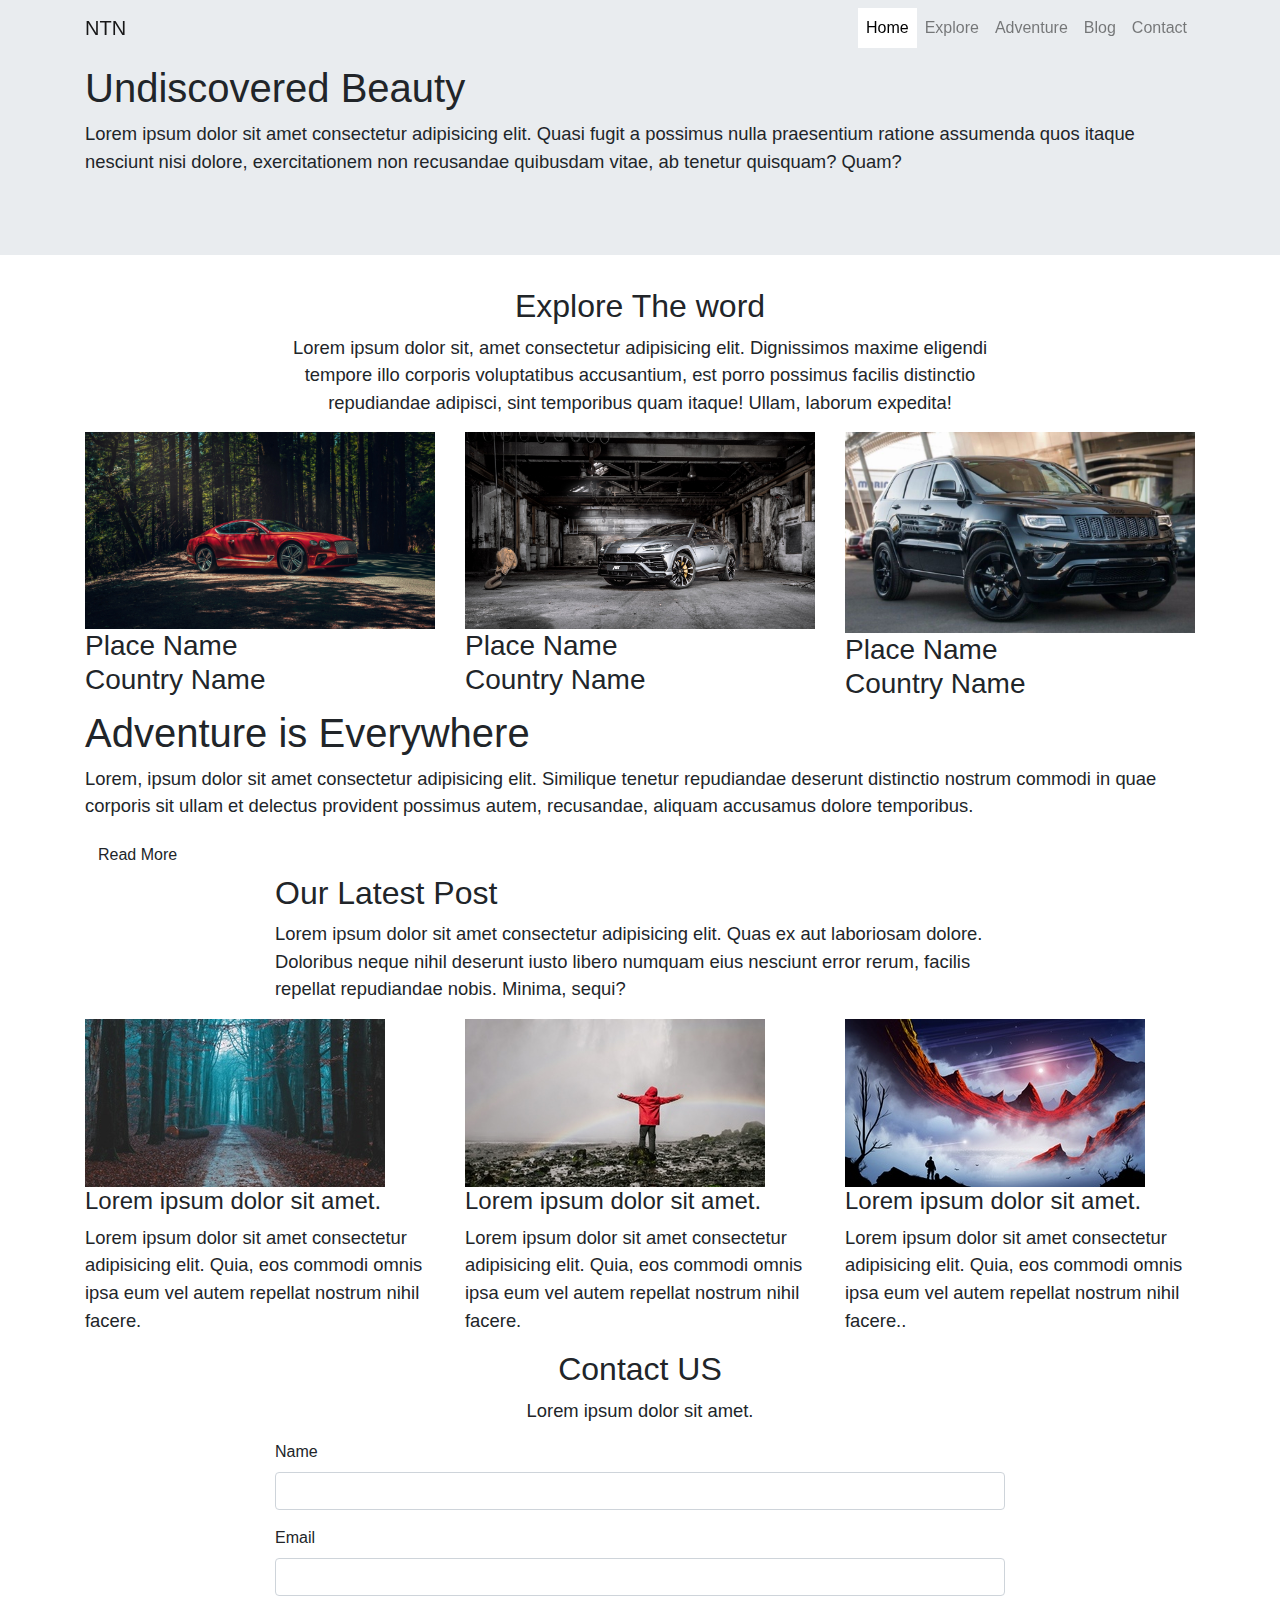
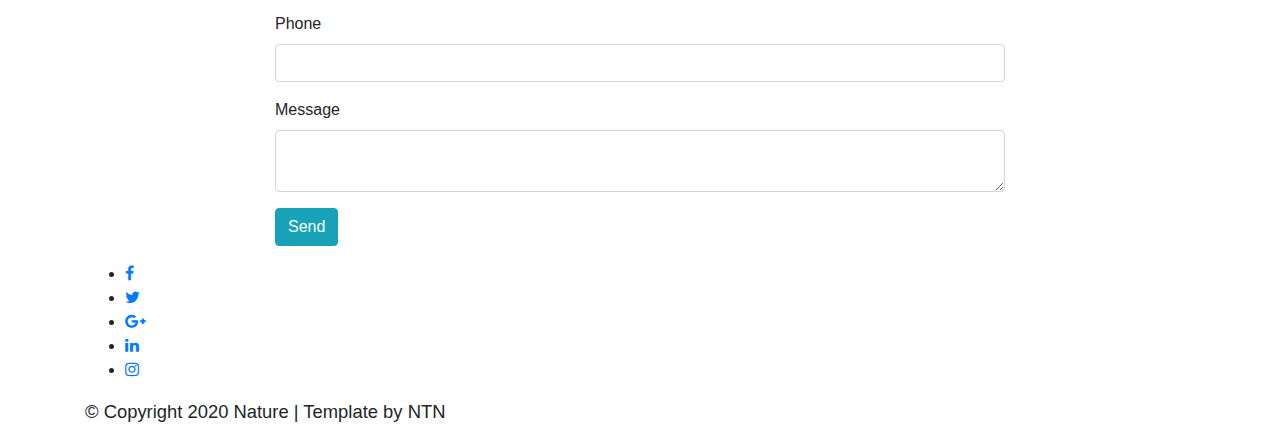
<file: web/Botstrap/index.html>
<!DOCTYPE html>
<html lang="en">
<head>
    <meta charset="UTF-8">
    <meta name="viewport" content="width=device-width, initial-scale=1.0">
    <title>Document</title>
    <link href="https://stackpath.bootstrapcdn.com/font-awesome/4.7.0/css/font-awesome.min.css" rel="stylesheet" integrity="sha384-wvfXpqpZZVQGK6TAh5PVlGOfQNHSoD2xbE+QkPxCAFlNEevoEH3Sl0sibVcOQVnN" crossorigin="anonymous">
    <link rel="stylesheet" href="https://stackpath.bootstrapcdn.com/bootstrap/4.4.1/css/bootstrap.min.css" integrity="sha384-Vkoo8x4CGsO3+Hhxv8T/Q5PaXtkKtu6ug5TOeNV6gBiFeWPGFN9MuhOf23Q9Ifjh" crossorigin="anonymous">
    <link rel="stylesheet" href="style.css">
</head>
<body>
    <header>
        <nav class="navbar navbar-expand-lg navbar-light bg-light fixed-top">
            <div class="container">
                <a class="navbar-brand" href="#">NTN</a>
                <button class="navbar-toggler" type="button" data-toggle="collapse" data-target="#navbarSupportedContent" aria-controls="navbarSupportedContent" aria-expanded="false" aria-label="Toggle navigation">
                <span class="navbar-toggler-icon"></span>
                </button>
            
                <div class="collapse navbar-collapse" id="navbarSupportedContent">
                    <ul class="navbar-nav ml-lg-auto">
                        <li class="nav-item active">
                             <a class="nav-link" href="#home">Home <span class="sr-only">(current)</span></a>
                        </li>
                        <li class="nav-item">
                             <a class="nav-link" href="#explore">Explore</a>
                        </li>
                        <li class="nav-item">
                            <a class="nav-link" href="#adventure">Adventure</a>
                       </li>
                       <li class="nav-item">
                            <a class="nav-link" href="#blog">Blog</a>
                       </li>
                       <li class="nav-item">
                            <a class="nav-link" href="#contact">Contact</a>
                       </li>
                    </ul>
                </div>
            </div>
          </nav>
    </header>

    <div class="jumbotron jumbotron-fluid height100p banner" id="home">
        <div class="container h100">
            <div class="contentBox h100">
                <div>
                    <h1>Undiscovered Beauty</h1>
                    <p>Lorem ipsum dolor sit amet consectetur adipisicing elit. Quasi fugit a possimus nulla praesentium ratione assumenda quos itaque nesciunt nisi dolore, exercitationem non recusandae quibusdam vitae, ab tenetur quisquam? Quam?</p>
                </div>
            </div>
        </div>
      </div>
    
      <section class="sec1" id="explore">
        <div class="container">
            <div class="row">
                <div class="offset-sm-2 col-sm-8">
                    <div class="headerText text-center">
                        <h2>Explore The word</h2>
                        <p>Lorem ipsum dolor sit, amet consectetur adipisicing elit. Dignissimos maxime eligendi tempore illo corporis voluptatibus accusantium, est porro possimus facilis distinctio repudiandae adipisci, sint temporibus quam itaque! Ullam, laborum expedita!</p>
                    </div>
                </div>
            </div>
            <div class="row">
                <div class="col-sm-4">
                    <div class="placeBox">
                        <div class="imgBx">
                            <img src="image/car1.jpg" alt="" class="img-fluid">
                        </div>
                        <div class="content">
                            <h3>Place Name<br><span>Country Name</span></h3>
                        </div>
                    </div>
                    
                </div>
                <div class="col-sm-4">
                    <div class="placeBox">
                        <div class="imgBx">
                            <img src="image/car3.jpg" alt="" class="img-fluid">
                        </div>
                        <div class="content">
                            <h3>Place Name<br><span>Country Name</span></h3>
                        </div>
                    </div>
                    
                </div>
                <div class="col-sm-4">
                    <div class="placeBox">
                        <div class="imgBx">
                            <img src="image/car4.jpg" alt="" class="img-fluid">
                        </div>
                        <div class="content">
                            <h3>Place Name<br><span>Country Name</span></h3>
                        </div>
                    </div>
                    
                </div>
            </div>
        </div>
      </section>

      <section class="sec2" id="adventure">
          <div class="container h100">
              <div class="contentBox h100">
                  <div>
                      <h1>Adventure is Everywhere</h1>
                      <p>Lorem, ipsum dolor sit amet consectetur adipisicing elit. Similique tenetur repudiandae deserunt distinctio nostrum commodi in quae corporis sit ullam et delectus provident possimus autem, recusandae, aliquam accusamus dolore temporibus.</p>
                      <a href="#" class="btn btn-default">Read More</a>
                  </div>
              </div>
          </div>
      </section>

      <section class="blog" id="blog">
          <div class="container">
              <div class="row">
                  <div class="offset-sm-2 col-sm-8">
                      <div class="headerText">
                          <h2>Our Latest Post</h2>
                          <p>Lorem ipsum dolor sit amet consectetur adipisicing elit. Quas ex aut laboriosam dolore. Doloribus neque nihil deserunt iusto libero numquam eius nesciunt error rerum, facilis repellat repudiandae nobis. Minima, sequi?</p>
                      </div>
                  </div>
              </div>
              <div class="row">
                  <div class="col-sm-4">
                      <div class="blogpost">
                          <div class="imgBx">
                              <img src="image/bak1.jpg" alt="" class="img-fluid">
                          </div>
                          <div class="content">
                              <h4>Lorem ipsum dolor sit amet.</h4>
                              <p>Lorem ipsum dolor sit amet consectetur adipisicing elit.
                                Quia, eos commodi omnis ipsa eum vel autem repellat nostrum nihil facere.</p>
                          </div>
                      </div>
                  </div>

                  <div class="col-sm-4">
                        <div class="blogpost">
                            <div class="imgBx">
                                <img src="image/bk2.jpg" alt="" class="img-fluid">
                            </div>
                            <div class="content">
                                <h4>Lorem ipsum dolor sit amet.</h4>
                                <p>Lorem ipsum dolor sit amet consectetur adipisicing elit.
                                 Quia, eos commodi omnis ipsa eum vel autem repellat nostrum nihil facere.</p>
                            </div>
                        </div>
                  </div>

                  <div class="col-sm-4">
                        <div class="blogpost">
                            <div class="imgBx">
                                <img src="image/bk3.jpg" alt="" class="img-fluid">
                            </div>
                            <div class="content">
                                <h4>Lorem ipsum dolor sit amet.</h4>
                                <p>Lorem ipsum dolor sit amet consectetur adipisicing elit.
                                 Quia, eos commodi omnis ipsa eum vel autem repellat nostrum nihil facere..</p>
                            </div>
                        </div>
                  </div>

                 
              </div>
          </div>
      </section>

      <section class="contact" id="contact">
          <div class="container">
              <div class="row">
                  <div class="col-sm-12">
                      <div class="headerText text-center">
                          <h2>Contact US</h2>
                          <p>Lorem ipsum dolor sit amet.</p>
                      </div>
                  </div>
              </div>
              <div class="row clearfix">
                  <div class="offset-sm-2 col-sm-8">
                      <form action="">
                          <div class="form-group">
                              <label for="">Name</label>
                              <input type="text" name="" class="form-control">
                          </div>
                          <div class="form-group">
                                <label for="">Email</label>
                                <input type="text" name="" class="form-control">
                            </div>
                            <div class="form-group">
                                <label for="">Phone</label>
                                <input type="text" name="" class="form-control">
                            </div>
                            <div class="form-group">
                                <label for="">Message</label>
                                <textarea class="form-control textarea" name=""></textarea>
                            </div>
                            <div class="form-group">
                                <button class="btn btn-info">Send</button>
                            </div>
                      </form>
                  </div>
              </div>
          </div>
      </section>

      <footer>
          <div class="container">
              <div class="row">
                  <div class="col-sm-12">
                      <div class="sci">
                            <ul>
                                <li><a href="#"><i class="fa fa-facebook"></i></a></li>
                                <li><a href="#"><i class="fa fa-twitter"></i></a></li>
                                <li><a href="#"><i class="fa fa-google-plus"></i></a></li>
                                <li><a href="#"><i class="fa fa-linkedin"></i></a></li>
                                <li><a href="#"><i class="fa fa-instagram"></i></a></li>
                            </ul>
                            <p class="cpryt">
                                © Copyright 2020 Nature | Template by NTN 
                            </p>
                      </div>
                  </div>
              </div>
          </div>
      </footer>





    <script src="https://code.jquery.com/jquery-3.4.1.slim.min.js" integrity="sha384-J6qa4849blE2+poT4WnyKhv5vZF5SrPo0iEjwBvKU7imGFAV0wwj1yYfoRSJoZ+n" crossorigin="anonymous"></script>
    <script src="https://cdn.jsdelivr.net/npm/popper.js@1.16.0/dist/umd/popper.min.js" integrity="sha384-Q6E9RHvbIyZFJoft+2mJbHaEWldlvI9IOYy5n3zV9zzTtmI3UksdQRVvoxMfooAo" crossorigin="anonymous"></script>
    <script src="https://stackpath.bootstrapcdn.com/bootstrap/4.4.1/js/bootstrap.min.js" integrity="sha384-wfSDF2E50Y2D1uUdj0O3uMBJnjuUD4Ih7YwaYd1iqfktj0Uod8GCExl3Og8ifwB6" crossorigin="anonymous"></script>
    <script>
        $(document).scroll(function(){
            $('.navbar').toggleClass('scrolled',$(this).scrollTop()> $('.navbar').height());
        });
    </script>
</body>
</html>
</file>
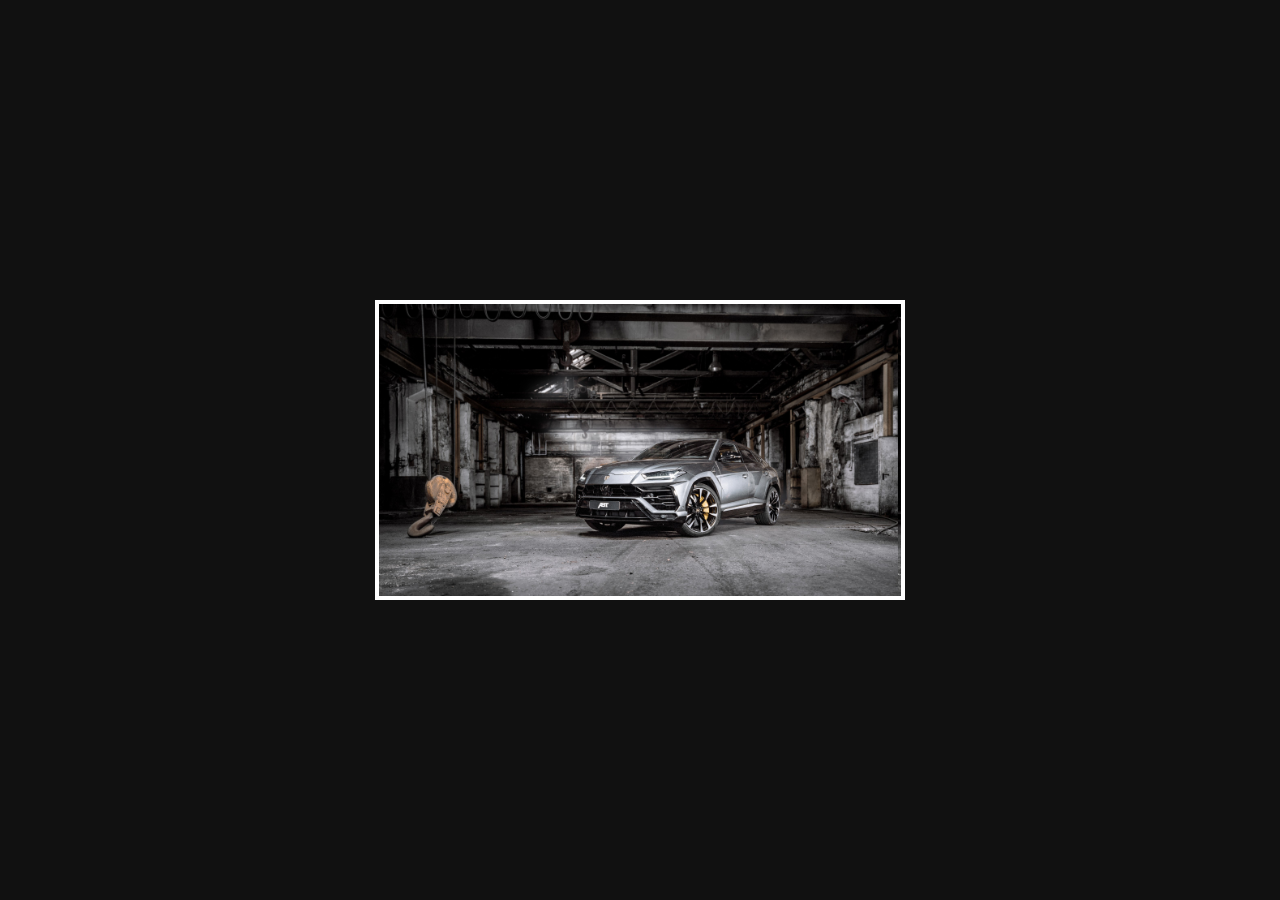
<file: sadow.html>
<!DOCTYPE html>
<html lang="en">
<head>
    <meta charset="UTF-8">
    <meta name="viewport" content="width=device-width, initial-scale=1.0">
    <meta http-equiv="X-UA-Compatible" content="ie=edge">
    <title>Document</title>
    <link rel="stylesheet" href="style.css">
</head>
<body>
    <header>
     
    </header>
    <main>
        <div class="container">
            <div class="box"></div>
            <div class="box"></div>
        </div>
    </main>
    <footer></footer>
  
</body>
</html>
</file>
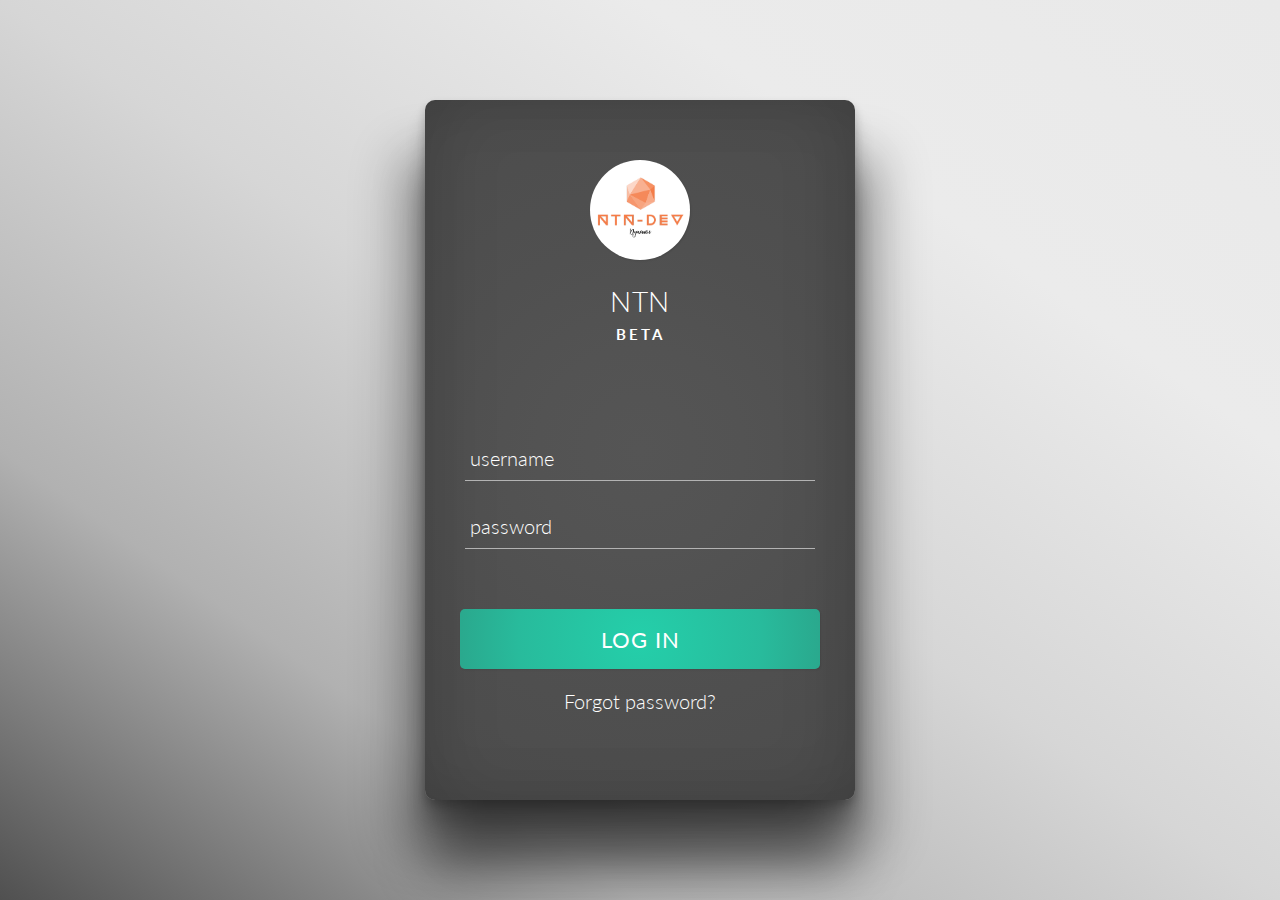
<file: dropdown/drop3/LOgin.html>
<!DOCTYPE html>
<html lang="en">
<head>
    <meta charset="UTF-8">
    <meta name="viewport" content="width=device-width, initial-scale=1.0">
    <meta http-equiv="X-UA-Compatible" content="ie=edge">
    <title>Login</title>
    <link href="https://fonts.googleapis.com/css?family=Lato:300,400&display=swap" rel="stylesheet">
    <link rel="stylesheet" href="style8.css">
    
</head>
<body>
    <div class="logo-div">
        <div class="logo"></div>
        <div class="title">NTN</div>
        <div class="sub-title">Beta</div>
        <form action="" method="POST">
            <div class="fields">
                <div class="username"><input type="username" id="username" placeholder="username"></div>
                <div class="password"><input type="password" id="password" placeholder="password"></div>

            </div>
            <button class="signin-button">LOG IN</button>
            <div class="link"><a href="#">Forgot password?</a></div>
         </form>
    </div>

    <script src="login.js"></script>
</body>
</html>
</file>
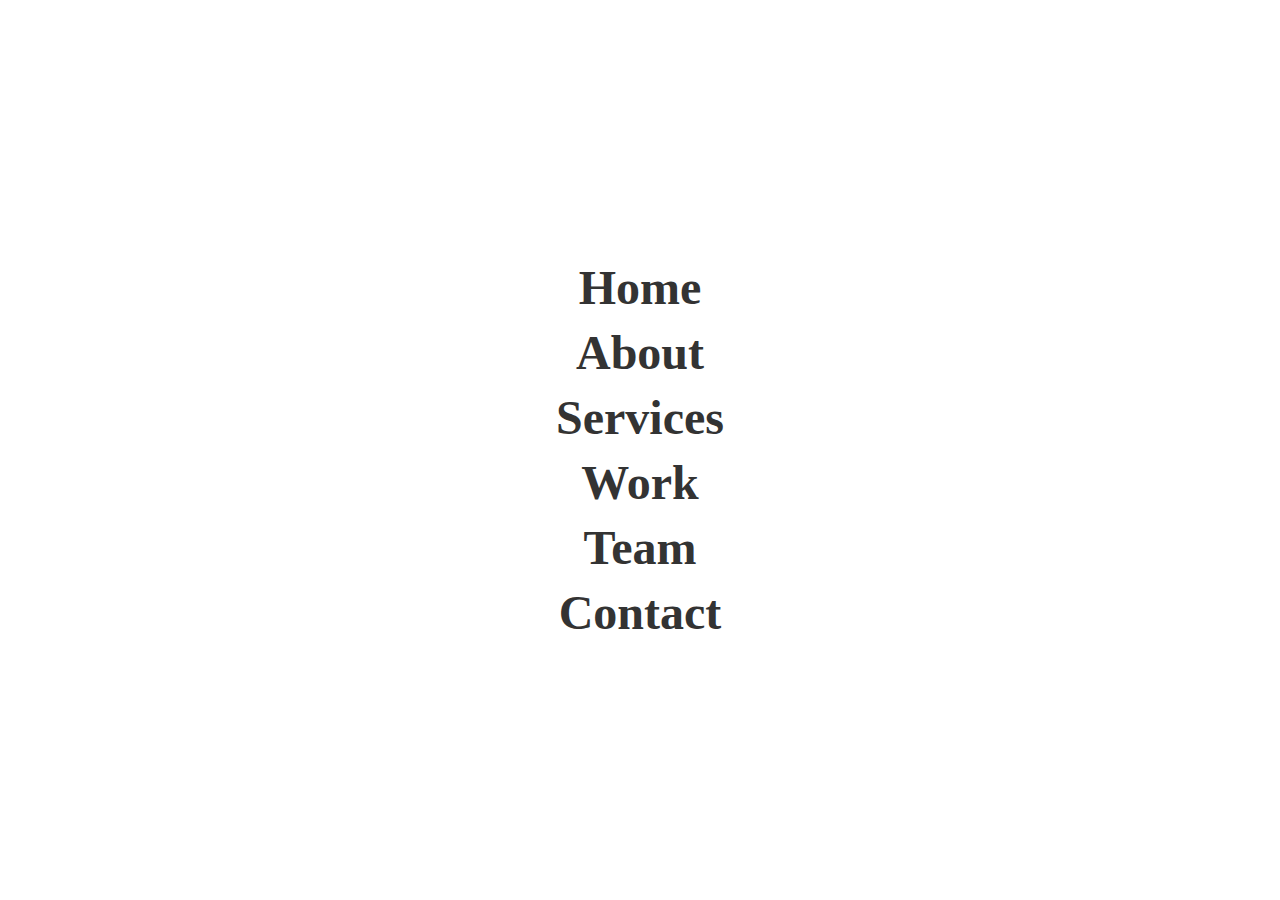
<file: dropdown/hoverMenu/menu.html>
<!DOCTYPE html>
<html lang="en">
<head>
    <meta charset="UTF-8">
    <meta name="viewport" content="width=device-width, initial-scale=1.0">
    <meta http-equiv="X-UA-Compatible" content="ie=edge">
    <title>Document</title>
    <link rel="stylesheet" href="style2.css">
</head>
<body>
    <div class="navigation">
        <ul>
            <li><a href="#" data-text="Home">Home</a></li>
            <li><a href="#" data-text="About">About</a></li>
            <li><a href="#" data-text="Services">Services</a></li>
            <li><a href="#" data-text="Work">Work</a></li>
            <li><a href="#" data-text="Team">Team</a></li>
            <li><a href="#" data-text="Contact">Contact</a></li>

        </ul>
    </div>
</body>
</html>
</file>
<file: web/Botstrap/style.css>
* {
    outline: none !important;
}
body {
    font-family: 'Poppins', sans-serif;
}

header {
    position: relative;
    z-index: 1000000;
}

p {
    font-size: 1.15rem;
}
.navbar {
    background: transparent !important;
    transition: 0.5s;
}
.navbar .srolled {
    background: #000 !important;
    transition: 0.5s;
}
.navbar-light .navbar-nav .active > .nav-link, .navbar-light .navbar-nav .nav-link.active, .navbar-light .navbar-nav .nav-link.show, .navbar-light .navbar-nav .show > .nav-link {
    color:#000;
    background: #fff;
}
</file>
<file: style.css>
* {
    margin: 0;
    padding: 0;
    box-sizing: border-box;
}

body{
    display: flex;
    justify-content: center;
    align-items: center;
    min-height: 100vh;
    background: #111;
    ;
}

.container{
    position: relative;
    width: 530px;
    height: 300px;
    border: 4px solid #fff;
}

.container .box {
    position: absolute;
    width: 100%;
    height: 100%;
}

.container .box:nth-child(1) {
    background: url(./image/car1.jpg);
    background-size: contain;
}

.container .box:nth-child(2) {
    background: url(./image/car3.jpg);
    z-index: 2;
    transition: 0.5s;
    background-size: contain;
    clip-path: polygon(0 0, 100% 0, 100% 100%, 0 100%);
}

.container .box:nth-child(2):hover {
    clip-path: polygon(0 0, 100% 0, 100% 48%, 0 49%);
}

.container .box:nth-child(1):hover ~ .box:nth-child(2)

{
    clip-path: polygon(0 0, 100% 0, 48% 0, 0 0);
}
</file>
<file: dropdown/drop3/style8.css>
* {
    box-sizing: border-box;
}

body{
    margin: 0;
    padding: 100px;
    overflow: hidden;
    display: flex;
    align-items: center;
    justify-content: center;
    color: white;
    font-family: 'Lato', sans-serif;
    font-weight: 300;
    background: linear-gradient(to left bottom,#e9e9e9,#ebebeb,#d6d6d6,#b1b1b1,#505050);
}


.logo-div {
    width: 430px;   
    height: 700px;
    padding: 60px 35px 35px 35px;
    border-radius: 10px;
    background: radial-gradient(circle, #555555,#535353,#505050,#4e4e4e,#4c4c4c);
    box-shadow: 
     /* bottom shodow*/
     0px 20px 20px rgba(0, 0, 0, 0.2), 0px 5px 10px rgba(0, 0, 0, 0.2),
     /*long bottom shadow*/
     0px 70px 50px rgba(0, 0, 0, 0.4),
     /*right shadow*/
     30px 50px 50px rgba(0, 0, 0, 0.2),
     /*left shadow*/
     -30px 50px 50px rgba(0, 0, 0, 0.2),
     /*right inset*/
     inset 20px 0px 60px rgba(0, 0, 0, 0.1),
     /*left inset*/
     inset -20px 0px 60px rgba(0, 0, 0, 0.1);
}
.logo {
    background-image: url(/image/NTN.PNG);
    background-size: contain;
    width: 100px;
    height: 100px;
    border-radius: 50%;
    margin: 0 auto ;
    box-shadow: 1px 1px 2px rgba(0, 0, 0, 0.1);
}
.title {
    text-align: center;
    font-size: 28px;
    padding-top: 24px;
    letter-spacing: 0.5px;
}

.sub-title {
    text-align: center;
    font-size: 15px;
    padding-top: 7px;
    letter-spacing: 3px;
    text-transform: uppercase;
    font-weight: bold;
}

.fields {
    width: 100%;
    padding: 100px 5px 30px 5px;
}

.fields input {
    border: none;
    outline: none;
    background: none ;
    font-family: 'Lato', sans-serif;
    font-size: 18px;
    color: white;
    padding: 5px 10px 10px 5px;
}
.username, .password {
    display: block;
    border-bottom: 1px solid #b3b3b3;
    margin-bottom: 30px;
}

::placeholder { /* chrome,firefox,opera */
    color: white;
    opacity: 1; /*firefox*/
    font-size: 20px;
    font-weight: 300;
}

::-ms-input-placeholder { /* Microsoft Efge */
 color: white;
 font-size: 20px;
 font-weight: 300;
}
.signin-button {
    outline: none;
    border: none;
    cursor: pointer;
    width: 100%;
    height: 60px;
    border-radius: 5px;
    font-size: 22px;
    font-family: 'Lato', sans-serif;
    color: white;
    text-align: center;
    letter-spacing: 1px;
    background: radial-gradient(circle, #24cfaa, #26c5a3, #28bb9c, #2aa88d);
    box-shadow: 1px 1px 2px rgba(0, 0, 0, 0.1);
}

.signin-button:hover {
    background: radial-gradient(circle, #2fdbb6, #32d6b3, #36c7a7, #38bb9f);
}

.signin-button:active {
    background: radial-gradient(circle, #1ea084, #229c82, #23947b, #238d76);
}

.link {
    padding-top: 20px;
    text-align: center;
}
.link a {
    text-decoration: none;
    color: white;
    font-size: 20px;
}
</file>
<file: dropdown/hoverMenu/style2.css>
@import url('https://fonts.googleapis.com/css?family=Inria+Serif&display=swap');



* {
    margin: 0;
    padding: 0;
}

.navigation {
    display: flex;
    justify-content: center;
    align-items: center;
    min-height: 100vh;
    overflow: hidden;
}

.navigation  ul {
    position: relative;
}

.navigation  ul li {
    text-align: center;
    list-style: none;
}

.navigation  ul a {
    color: #333;
    text-decoration: none;
    font-size: 3em;
    padding:  5px 20px;
    display: inline-flex;
    font-weight: 700;
    transition: 0.5s;
}

.navigation  ul:hover li a {
    color: #0002;
}

.navigation  ul li:hover a {
    color: #000;
    background: #ff0;
}

.navigation  ul li a:before {
    content: '';
    position: absolute;
    top: 50%;
    left: 40%;
    transform: translate(-50%,-50%);
    display: flex;
    justify-content: center;
    align-items: center;
    font-size: 5em;
    color: rgba(0, 0, 0,.1);
    border-radius: 50%;
    z-index: -1;
    opacity: 0;
    font-weight: 900;
    text-transform: uppercase;
    letter-spacing: 500px;
    transition: letter-spacing 0.5s,left 0.5s;
}

.navigation ul li a:hover:before {
    content: attr(data-text);
    opacity: 1;
    left: 50%;
    letter-spacing: 10px;
    width: 1800px;
    height: 1800px;
}

.navigation ul li:nth-child(6n+1) a:before {
    background: #81ecec;
}
.navigation ul li:nth-child(6n+2) a:before {
    background: #d46d6d;
}
.navigation ul li:nth-child(6n+3) a:before {
    background: #59cfae;
}
.navigation ul li:nth-child(6n+4) a:before {
    background: #a20bfe;
}
.navigation ul li:nth-child(6n+5) a:before {
    background: #8c79fa;
}
.navigation ul li:nth-child(6n+6) a:before {
    background: #ddeaa7;
}
</file>
